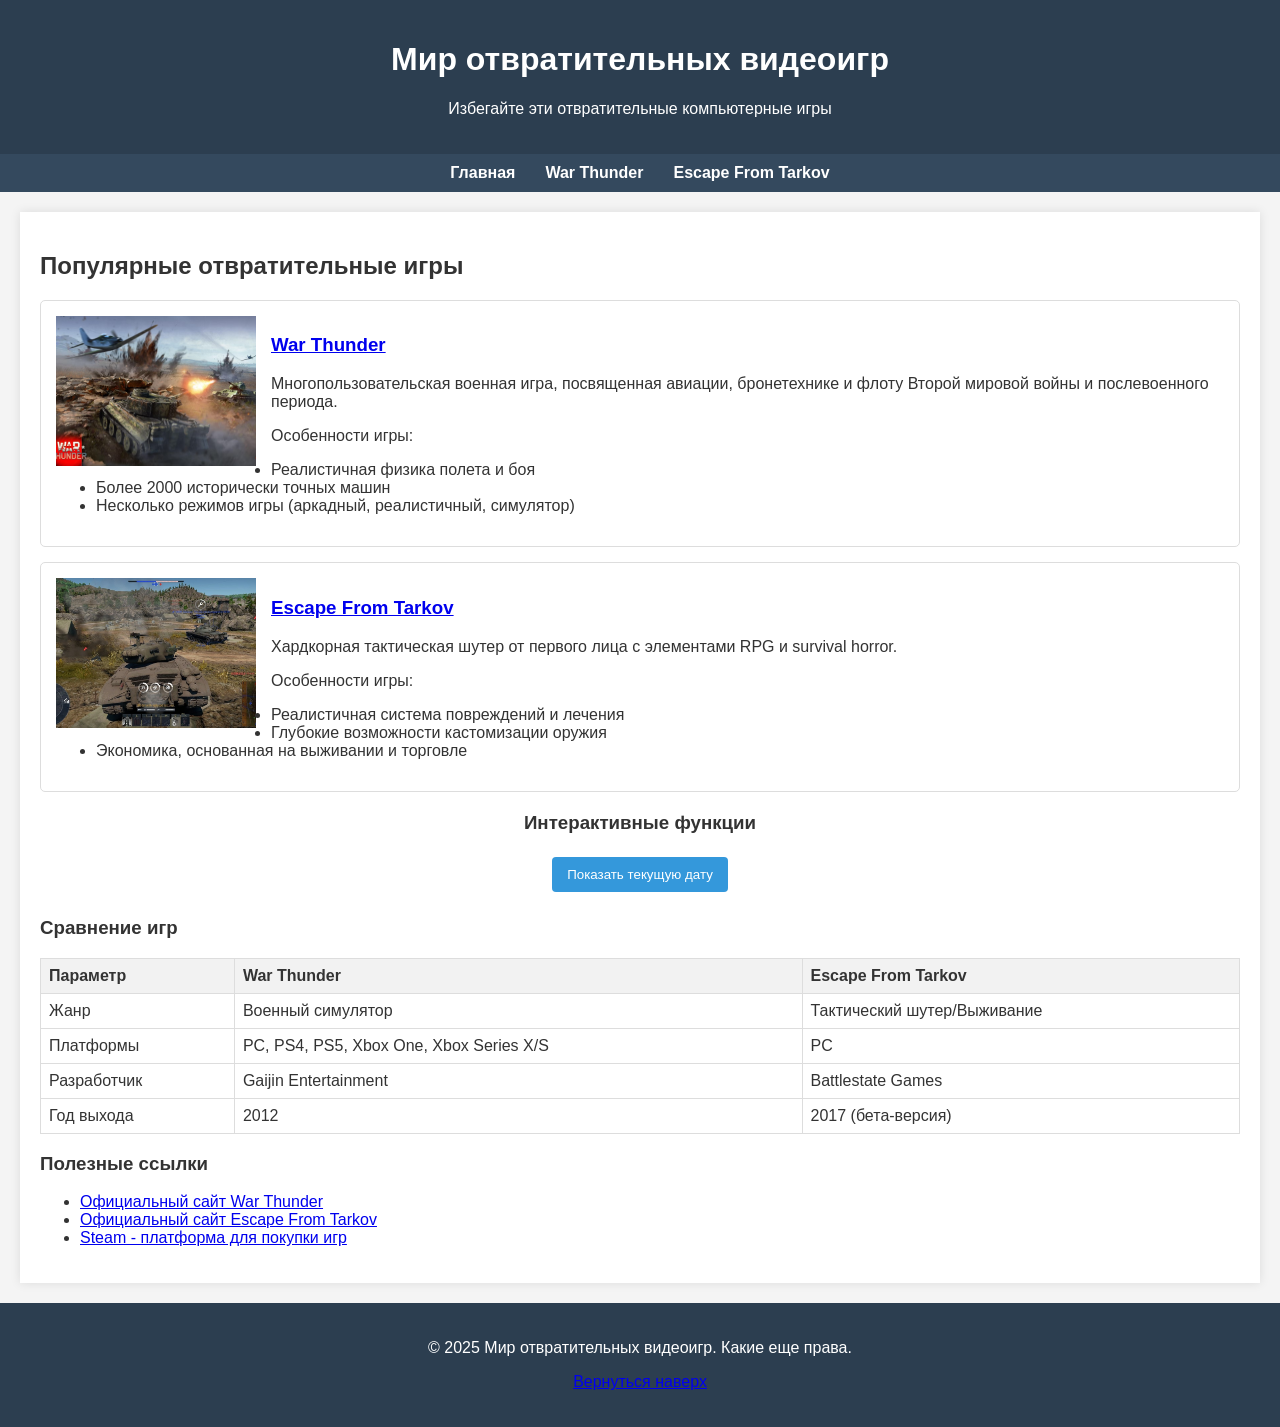
<file: index.html>
<!DOCTYPE html>
<html lang="ru">
<head>
    <meta charset="UTF-8">
    <meta name="viewport" content="width=device-width, initial-scale=1.0">
    <meta name="description" content="Сайт о популярных видеоиграх War Thunder и Escape From Tarkov">
    <meta name="keywords" content="видеоигры, War Thunder, Escape From Tarkov, гейминг">
    <title>Мир видеоигр - Главная</title>
    <link rel="stylesheet" href="styles.css">
</head>
<body>
    <header>
        <h1>Мир отвратительных видеоигр</h1>
        <p>Избегайте эти отвратительные компьютерные игры</p>
    </header>
    
    <nav>
        <ul>
            <li><a href="index.html">Главная</a></li>
            <li><a href="war_thunder.html">War Thunder</a></li>
            <li><a href="escape_from_tarkov.html">Escape From Tarkov</a></li>
        </ul>
    </nav>
    
    <div class="container">
        <h2>Популярные отвратительные игры</h2>
        
        <div class="game-card">
            <img src="img/wt - main.jpg" alt="War Thunder">
            <h3><a href="war_thunder.html">War Thunder</a></h3>
            <p>Многопользовательская военная игра, посвященная авиации, бронетехнике и флоту Второй мировой войны и послевоенного периода.</p>
            <p>Особенности игры:</p>
            <ul>
                <li>Реалистичная физика полета и боя</li>
                <li>Более 2000 исторически точных машин</li>
                <li>Несколько режимов игры (аркадный, реалистичный, симулятор)</li>
            </ul>
        </div>
        
        <div class="game-card">
            <img src="img/eft - main.jpg" alt="Escape From Tarkov">
            <h3><a href="escape_from_tarkov.html">Escape From Tarkov</a></h3>
            <p>Хардкорная тактическая шутер от первого лица с элементами RPG и survival horror.</p>
            <p>Особенности игры:</p>
            <ul>
                <li>Реалистичная система повреждений и лечения</li>
                <li>Глубокие возможности кастомизации оружия</li>
                <li>Экономика, основанная на выживании и торговле</li>
            </ul>
        </div>
        
        <div class="controls">
            <h3>Интерактивные функции</h3>
            <button onclick="showDate()">Показать текущую дату</button>
        </div>
        
        <h3>Сравнение игр</h3>
        <table>
            <tr>
                <th>Параметр</th>
                <th>War Thunder</th>
                <th>Escape From Tarkov</th>
            </tr>
            <tr>
                <td>Жанр</td>
                <td>Военный симулятор</td>
                <td>Тактический шутер/Выживание</td>
            </tr>
            <tr>
                <td>Платформы</td>
                <td>PC, PS4, PS5, Xbox One, Xbox Series X/S</td>
                <td>PC</td>
            </tr>
            <tr>
                <td>Разработчик</td>
                <td>Gaijin Entertainment</td>
                <td>Battlestate Games</td>
            </tr>
            <tr>
                <td>Год выхода</td>
                <td>2012</td>
                <td>2017 (бета-версия)</td>
            </tr>
        </table>
        
        <h3>Полезные ссылки</h3>
        <ul>
            <li><a href="https://warthunder.com" target="_blank">Официальный сайт War Thunder</a></li>
            <li><a href="https://www.escapefromtarkov.com" target="_blank">Официальный сайт Escape From Tarkov</a></li>
            <li><a href="https://store.steampowered.com" target="_blank">Steam - платформа для покупки игр</a></li>
        </ul>
    </div>
    
    <footer>
        <p>&copy; 2025 Мир отвратительных видеоигр. Какие еще права.</p>
        <p><a href="#top">Вернуться наверх</a></p>
    </footer>

    <script>
        function showDate() {
            const now = new Date();
            alert("Текущая дата и время: " + now.toLocaleString());
        }
        
        function changeBackground() {
            const colors = ["#f4f4f4", "#e8f4f8", "#f8e8e8", "#e8f8e8", "#f8f8e8"];
            const randomColor = colors[Math.floor(Math.random() * colors.length)];
            document.body.style.backgroundColor = randomColor;
        }
    </script>
</body>
</html>
</file>
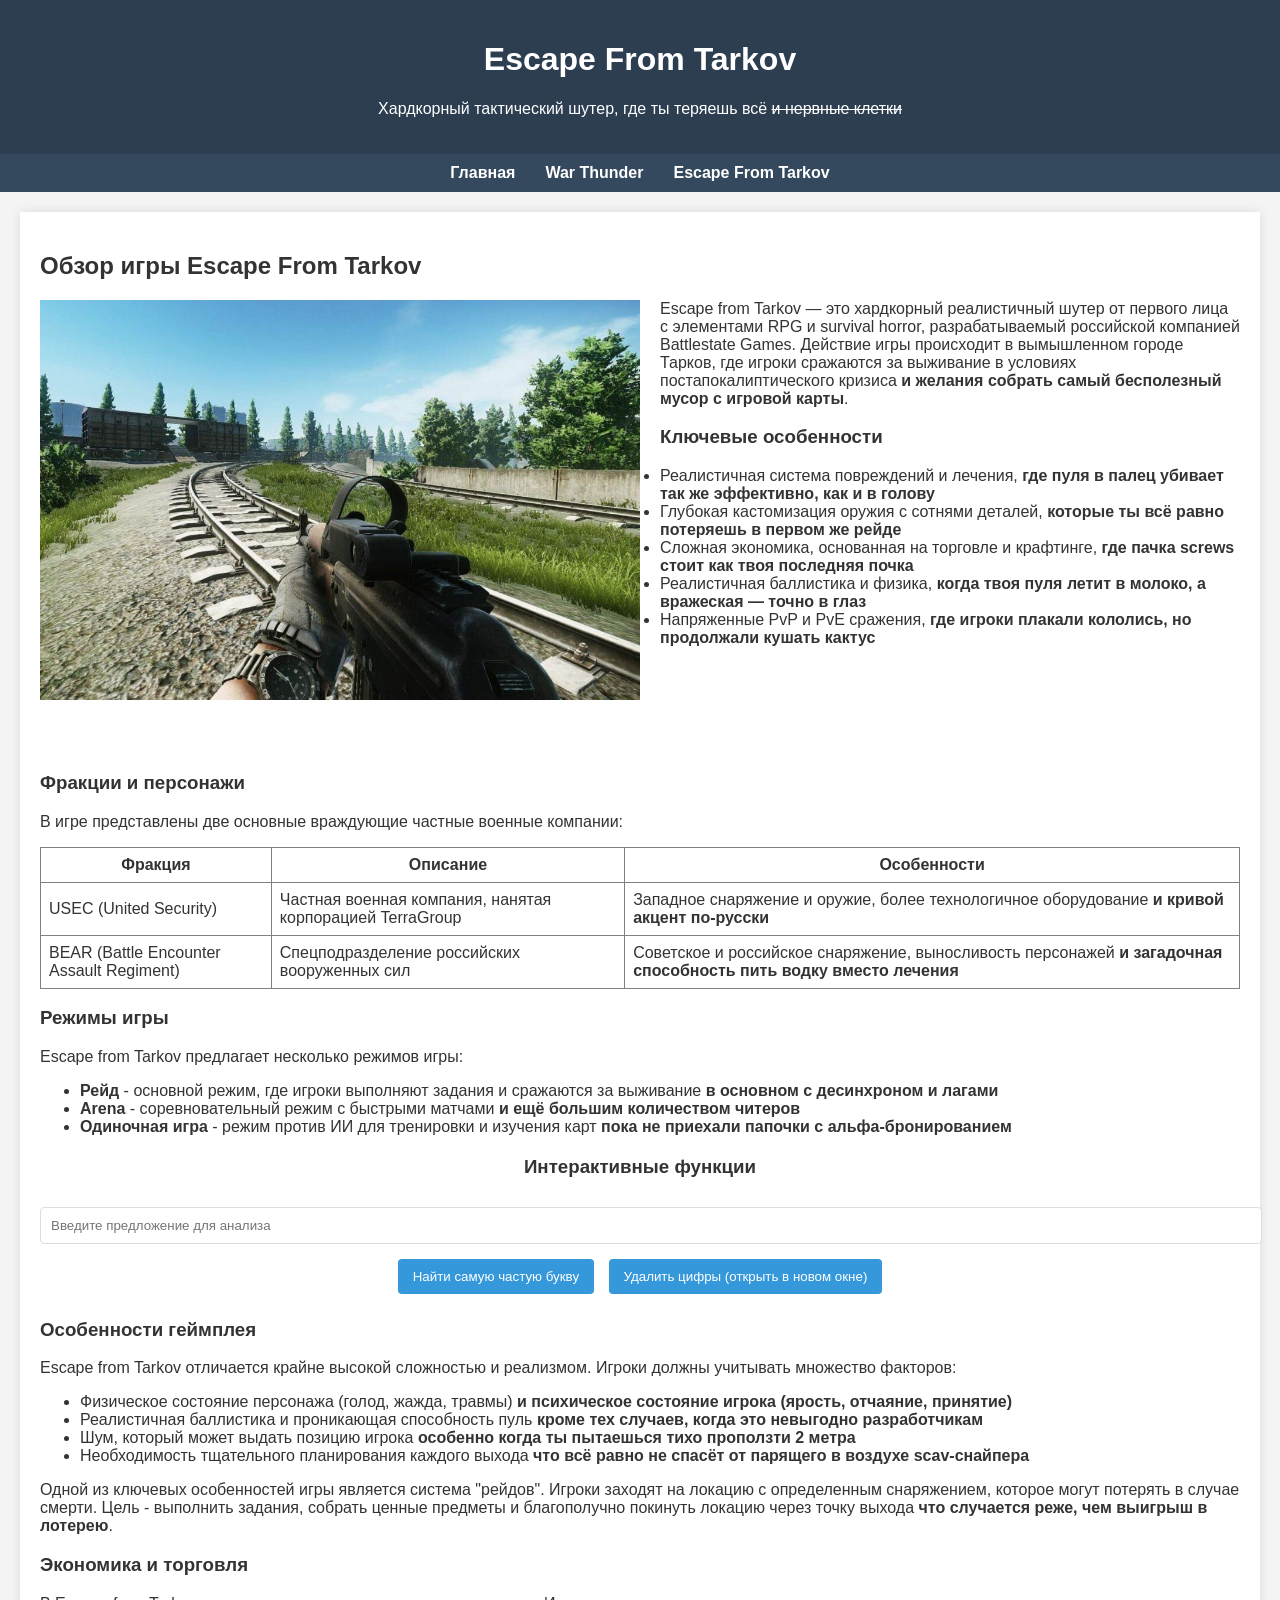
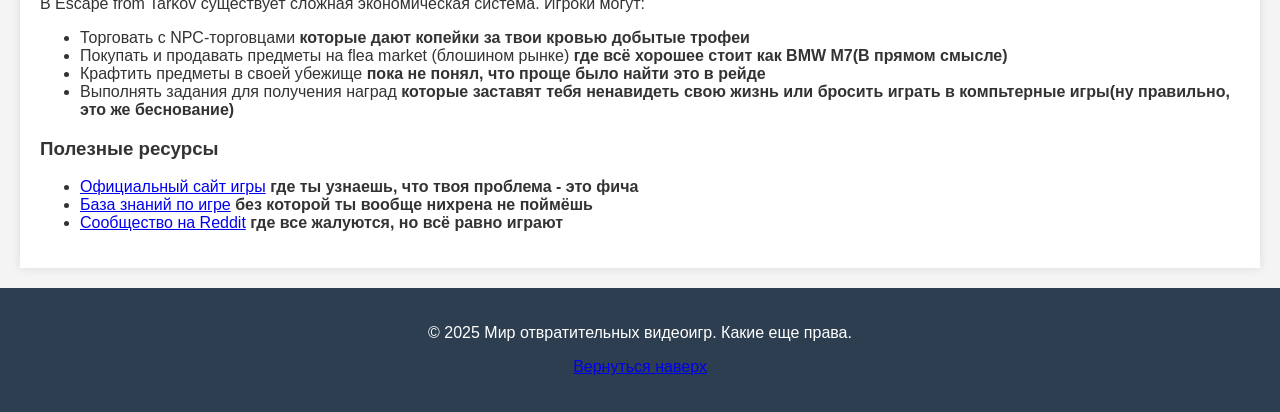
<file: escape_from_tarkov.html>
<!DOCTYPE html>
<html lang="ru">
<head>
    <meta charset="UTF-8">
    <meta name="viewport" content="width=device-width, initial-scale=1.0">
    <meta name="description" content="Подробная статья об игре Escape From Tarkov">
    <meta name="keywords" content="Escape From Tarkov, тактический шутер, выживание, хардкор">
    <title>Escape From Tarkov - Подробный обзор</title>
    <style>
        body {
            font-family: Arial, sans-serif;
            margin: 0;
            padding: 0;
            background-color: #f4f4f4;
            color: #333;
        }
        header {
            background-color: #2c3e50;
            color: white;
            padding: 20px;
            text-align: center;
        }
        nav {
            background-color: #34495e;
            padding: 10px;
        }
        nav ul {
            list-style-type: none;
            margin: 0;
            padding: 0;
            display: flex;
            justify-content: center;
        }
        nav li {
            margin: 0 15px;
        }
        nav a {
            color: white;
            text-decoration: none;
            font-weight: bold;
        }
        .container {
            max-width: 1200px;
            margin: 20px auto;
            padding: 20px;
            background-color: white;
            box-shadow: 0 0 10px rgba(0,0,0,0.1);
        }
        .content-img {
            float: left;
            margin: 0 20px 20px 0;
            width: 600px;
        }
        .text-input {
            width: 100%;
            padding: 10px;
            margin: 10px 0;
            border: 1px solid #ddd;
            border-radius: 4px;
        }
        .controls {
            margin: 20px 0;
            text-align: center;
        }
        button {
            padding: 10px 15px;
            margin: 5px;
            background-color: #3498db;
            color: white;
            border: none;
            border-radius: 4px;
            cursor: pointer;
        }
        button:hover {
            background-color: #2980b9;
        }
        footer {
            background-color: #2c3e50;
            color: white;
            text-align: center;
            padding: 20px;
            margin-top: 20px;
        }
    </style>
</head>
<body>
    <header>
        <h1>Escape From Tarkov</h1>
        <p>Хардкорный тактический шутер, где ты теряешь всё <s>и нервные клетки</s></p>
    </header>
    
    <nav>
        <ul>
            <li><a href="index.html">Главная</a></li>
            <li><a href="war_thunder.html">War Thunder</a></li>
            <li><a href="escape_from_tarkov.html">Escape From Tarkov</a></li>
        </ul>
    </nav>
    
    <div class="container">
        <h2>Обзор игры Escape From Tarkov</h2>
        
        <img src="img/eft - gp.jpg" class="content-img">
        
        <p>Escape from Tarkov — это хардкорный реалистичный шутер от первого лица с элементами RPG и survival horror, разрабатываемый российской компанией Battlestate Games. Действие игры происходит в вымышленном городе Тарков, где игроки сражаются за выживание в условиях постапокалиптического кризиса <b>и желания собрать самый бесполезный мусор с игровой карты</b>.</p>
        
        <h3>Ключевые особенности</h3>
        <ul>
            <li>Реалистичная система повреждений и лечения, <b>где пуля в палец убивает так же эффективно, как и в голову</b></li>
            <li>Глубокая кастомизация оружия с сотнями деталей, <b>которые ты всё равно потеряешь в первом же рейде</b></li>
            <li>Сложная экономика, основанная на торговле и крафтинге, <b>где пачка screws стоит как твоя последняя почка</b></li>
            <li>Реалистичная баллистика и физика, <b>когда твоя пуля летит в молоко, а вражеская — точно в глаз</b></li>
            <li>Напряженные PvP и PvE сражения, <b>где игроки плакали кололись, но продолжали кушать кактус</b></li>
        </ul>
        <br>
        <br>
        <br>
        <br>
        <br>
        <h3>Фракции и персонажи</h3>
        <p>В игре представлены две основные враждующие частные военные компании:</p>
        <table border="1" cellpadding="8" cellspacing="0" style="width:100%; border-collapse: collapse;">
            <tr>
                <th>Фракция</th>
                <th>Описание</th>
                <th>Особенности</th>
            </tr>
            <tr>
                <td>USEC (United Security)</td>
                <td>Частная военная компания, нанятая корпорацией TerraGroup</td>
                <td>Западное снаряжение и оружие, более технологичное оборудование <b>и кривой акцент по-русски</b></td>
            </tr>
            <tr>
                <td>BEAR (Battle Encounter Assault Regiment)</td>
                <td>Спецподразделение российских вооруженных сил</td>
                <td>Советское и российское снаряжение, выносливость персонажей <b>и загадочная способность пить водку вместо лечения</b></td>
            </tr>
        </table>
        
        <h3>Режимы игры</h3>
        <p>Escape from Tarkov предлагает несколько режимов игры:</p>
        <ul>
            <li><strong>Рейд</strong> - основной режим, где игроки выполняют задания и сражаются за выживание <b>в основном с десинхроном и лагами</b></li>
            <li><strong>Arena</strong> - соревновательный режим с быстрыми матчами <b>и ещё большим количеством читеров</b></li>
            <li><strong>Одиночная игра</strong> - режим против ИИ для тренировки и изучения карт <b>пока не приехали папочки с альфа-бронированием</b></li>
        </ul>
        
        <div class="controls">
            <h3>Интерактивные функции</h3>
            <input type="text" id="sentenceInput" class="text-input" placeholder="Введите предложение для анализа">
            <button onclick="findMostFrequentLetter()">Найти самую частую букву</button>
            <button onclick="removeDigits()">Удалить цифры (открыть в новом окне)</button>
        </div>
        
        <h3>Особенности геймплея</h3>
        <p>Escape from Tarkov отличается крайне высокой сложностью и реализмом. Игроки должны учитывать множество факторов:</p>
        <ul>
            <li>Физическое состояние персонажа (голод, жажда, травмы) <b>и психическое состояние игрока (ярость, отчаяние, принятие)</b></li>
            <li>Реалистичная баллистика и проникающая способность пуль <b>кроме тех случаев, когда это невыгодно разработчикам</b></li>
            <li>Шум, который может выдать позицию игрока <b>особенно когда ты пытаешься тихо проползти 2 метра</b></li>
            <li>Необходимость тщательного планирования каждого выхода <b>что всё равно не спасёт от парящего в воздухе scav-снайпера</b></li>
        </ul>
        
        <p>Одной из ключевых особенностей игры является система "рейдов". Игроки заходят на локацию с определенным снаряжением, которое могут потерять в случае смерти. Цель - выполнить задания, собрать ценные предметы и благополучно покинуть локацию через точку выхода <b>что случается реже, чем выигрыш в лотерею</b>.</p>
        
        <h3>Экономика и торговля</h3>
        <p>В Escape from Tarkov существует сложная экономическая система. Игроки могут:</p>
        <ul>
            <li>Торговать с NPC-торговцами <b>которые дают копейки за твои кровью добытые трофеи</b></li>
            <li>Покупать и продавать предметы на flea market (блошином рынке) <b>где всё хорошее стоит как BMW M7(В прямом смысле)</b></li>
            <li>Крафтить предметы в своей убежище <b>пока не понял, что проще было найти это в рейде</b></li>
            <li>Выполнять задания для получения наград <b>которые заставят тебя ненавидеть свою жизнь или бросить играть в компьтерные игры(ну правильно, это же беснование)</b></li>
        </ul>
        
        <h3>Полезные ресурсы</h3>
        <ul>
            <li><a href="https://www.escapefromtarkov.com" target="_blank">Официальный сайт игры</a> <b>где ты узнаешь, что твоя проблема - это фича</b></li>
            <li><a href="https://tarkov.dev" target="_blank">База знаний по игре</a> <b>без которой ты вообще нихрена не поймёшь</b></li>
            <li><a href="https://www.reddit.com/r/EscapefromTarkov" target="_blank">Сообщество на Reddit</a> <b>где все жалуются, но всё равно играют</b></li>
        </ul>
    </div>
    
    <footer>
        <p>&copy; 2025 Мир отвратительных видеоигр. Какие еще права.</p>
        <p><a href="#top">Вернуться наверх</a></p>
    </footer>

    <script>
        function findMostFrequentLetter() {
            const input = document.getElementById('sentenceInput').value;
            if (!input) {
                alert('Пожалуйста, введите предложение');
                return;
            }
            
            // Приводим к нижнему регистру и удаляем всё, кроме букв
            const cleanText = input.toLowerCase().replace(/[^a-zA-Zа-яА-Я]/g, '');
            
            if (cleanText.length === 0) {
                alert('В предложении нет букв');
                return;
            }
            
            // Считаем частоту букв
            const frequency = {};
            for (let char of cleanText) {
                frequency[char] = (frequency[char] || 0) + 1;
            }
            
            // Находим самую частую букву
            let maxChar = '';
            let maxCount = 0;
            
            for (let char in frequency) {
                if (frequency[char] > maxCount) {
                    maxCount = frequency[char];
                    maxChar = char;
                }
            }
            
            alert(`Самая частая буква: "${maxChar}" (встречается ${maxCount} раз)`);
        }
        
        function removeDigits() {
            const input = document.getElementById('sentenceInput').value;
            if (!input) {
                alert('Пожалуйста, введите предложение');
                return;
            }
            
            // Удаляем цифры
            const result = input.replace(/\d/g, '');
            
            // Открываем новое окно с результатом
            const newWindow = window.open('', '_blank', 'width=600,height=400');
            newWindow.document.write(`
                <html>
                <head>
                    <title>Результат удаления цифр</title>
                    <style>
                        body { font-family: Arial, sans-serif; padding: 20px; }
                    </style>
                </head>
                <body>
                    <h2>Результат удаления цифр</h2>
                    <p><strong>Исходный текст:</strong> ${input}</p>
                    <p><strong>Текст без цифр:</strong> ${result}</p>
                    <button onclick="window.close()">Закрыть окно</button>
                </body>
                </html>
            `);
        }
    </script>
</body>
</html>
</file>
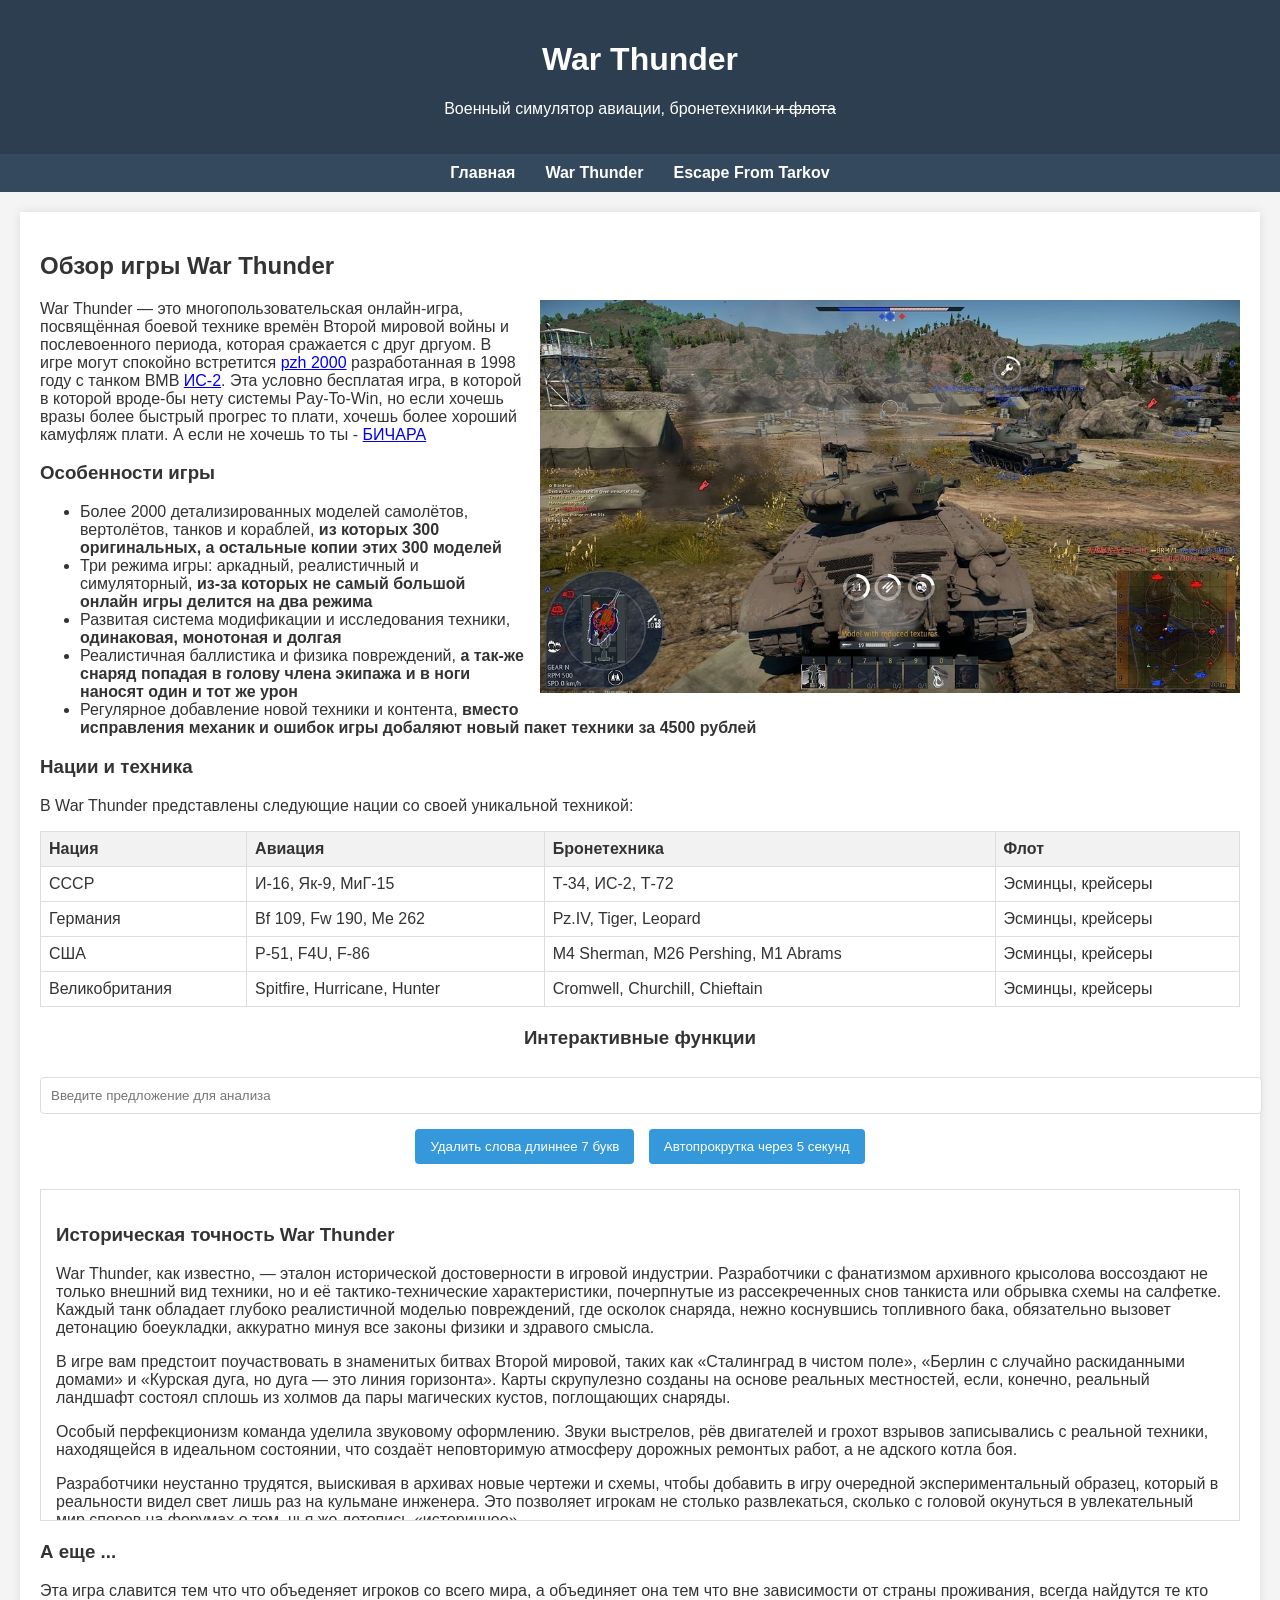
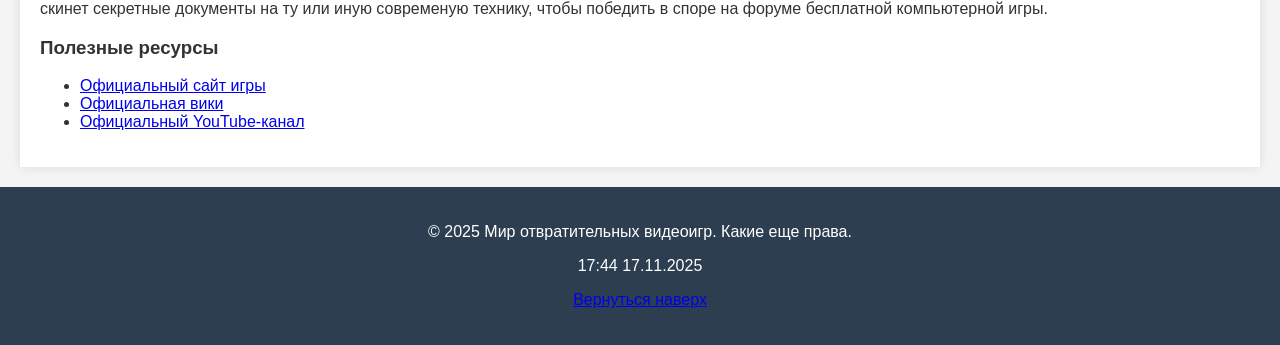
<file: war_thunder.html>
<!DOCTYPE html>
<html lang="ru">
<head>
    <meta charset="UTF-8">
    <meta name="viewport" content="width=device-width, initial-scale=1.0">
    <meta name="description" content="Подробная статья об игре War Thunder">
    <meta name="keywords" content="War Thunder, авиасимулятор, танки, военная игра">
    <title>War Thunder - Подробный обзор</title>
    <link rel="stylesheet" href="styles.css">
</head>
<body>
    <header>
        <h1>War Thunder</h1>
        <p>Военный симулятор авиации, бронетехники<s> и флота</s></p>
    </header>
    
    <nav>
        <ul>
            <li><a href="index.html">Главная</a></li>
            <li><a href="war_thunder.html">War Thunder</a></li>
            <li><a href="escape_from_tarkov.html">Escape From Tarkov</a></li>
        </ul>
    </nav>
    
    <div class="container">
        <h2>Обзор игры War Thunder</h2>
        
        <img src="img/wt - gp.jpg" class="content-img">
        
        <p>War Thunder — это многопользовательская онлайн-игра, посвящённая боевой технике времён Второй мировой войны и послевоенного периода, которая сражается с друг дргуом. В игре могут спокойно встретится <a href="https://https://ru.wikipedia.org/wiki/PzH_2000">pzh 2000</a> разработанная в 1998 году с танком ВМВ <a href="https://https://ru.wikipedia.org/wiki/ИС-2">ИС-2</a>. Эта условно бесплатая игра, в которой в которой вроде-бы нету системы Pay-To-Win, но если хочешь вразы более быстрый прогрес то плати, хочешь более хороший камуфляж плати. А если не хочешь то ты - <a href="https://www.youtube.com/watch?v=eSr7m7yvA8E">БИЧАРА</a></p>
        
        <h3>Особенности игры</h3>
        <ul>
            <li>Более 2000 детализированных моделей самолётов, вертолётов, танков и кораблей,<b> из которых 300 оригинальных, а остальные копии этих 300 моделей</b></li>
            <li>Три режима игры: аркадный, реалистичный и симуляторный, <b>из-за которых не самый большой онлайн игры делится на два режима</b></li>
            <li>Развитая система модификации и исследования техники, <b>одинаковая, монотоная и долгая</b></li>
            <li>Реалистичная баллистика и физика повреждений, <b>а так-же снаряд попадая в голову члена экипажа и в ноги  наносят один и тот же урон</b></li>
            <li>Регулярное добавление новой техники и контента, <b>вместо исправления механик и ошибок игры добаляют новый пакет техники за 4500 рублей</b></li>
        </ul>
        
        <h3>Нации и техника</h3>
        <p>В War Thunder представлены следующие нации со своей уникальной техникой:</p>
        <table>
            <tr>
                <th>Нация</th>
                <th>Авиация</th>
                <th>Бронетехника</th>
                <th>Флот</th>
            </tr>
            <tr>
                <td>СССР</td>
                <td>И-16, Як-9, МиГ-15</td>
                <td>Т-34, ИС-2, Т-72</td>
                <td>Эсминцы, крейсеры</td>
            </tr>
            <tr>
                <td>Германия</td>
                <td>Bf 109, Fw 190, Me 262</td>
                <td>Pz.IV, Tiger, Leopard</td>
                <td>Эсминцы, крейсеры</td>
            </tr>
            <tr>
                <td>США</td>
                <td>P-51, F4U, F-86</td>
                <td>M4 Sherman, M26 Pershing, M1 Abrams</td>
                <td>Эсминцы, крейсеры</td>
            </tr>
            <tr>
                <td>Великобритания</td>
                <td>Spitfire, Hurricane, Hunter</td>
                <td>Cromwell, Churchill, Chieftain</td>
                <td>Эсминцы, крейсеры</td>
            </tr>
        </table>
        
        <div class="controls">
            <h3>Интерактивные функции</h3>
            <input type="text" id="sentenceInput" class="text-input" placeholder="Введите предложение для анализа">
            <button onclick="removeLongWords()">Удалить слова длиннее 7 букв</button>
            <button onclick="startAutoScroll()">Автопрокрутка через 5 секунд</button>
        </div>
        
        <div id="scroll-target">
            <h3>Историческая точность War Thunder</h3>
            <p>War Thunder, как известно, — эталон исторической достоверности в игровой индустрии. Разработчики с фанатизмом архивного крысолова воссоздают не только внешний вид техники, но и её тактико-технические характеристики, почерпнутые из рассекреченных снов танкиста или обрывка схемы на салфетке. Каждый танк обладает глубоко реалистичной моделью повреждений, где осколок снаряда, нежно коснувшись топливного бака, обязательно вызовет детонацию боеукладки, аккуратно минуя все законы физики и здравого смысла.</p>
	    <p>В игре вам предстоит поучаствовать в знаменитых битвах Второй мировой, таких как «Сталинград в чистом поле», «Берлин с случайно раскиданными домами» и «Курская дуга, но дуга — это линия горизонта». Карты скрупулезно созданы на основе реальных местностей, если, конечно, реальный ландшафт состоял сплошь из холмов да пары магических кустов, поглощающих снаряды.</p>
            <p>Особый перфекционизм команда уделила звуковому оформлению. Звуки выстрелов, рёв двигателей и грохот взрывов записывались с реальной техники, находящейся в идеальном состоянии, что создаёт неповторимую атмосферу дорожных ремонтых работ, а не адского котла боя.</p>
            <p>Разработчики неустанно трудятся, выискивая в архивах новые чертежи и схемы, чтобы добавить в игру очередной экспериментальный образец, который в реальности видел свет лишь раз на кульмане инженера. Это позволяет игрокам не столько развлекаться, сколько с головой окунуться в увлекательный мир споров на форумах о том, чья же летопись «историчнее».</p>
            <p>Ну и конечно, War Thunder — это мощный образовательный проект. Нет лучшего способа изучить историю, чем лично убедиться, как твой исторически точный тяжёлый танк пробивается насквозь снарядом, который по всем документам должен был лишь оставить царапину. Познавательно до слёз.</p>
        </div>
       
	<h3>А еще ...</h3>
	<p>Эта игра славится тем что что объеденяет игроков со всего мира, а объединяет она тем что вне зависимости от страны проживания, всегда найдутся те кто скинет секретные документы на ту или иную современую технику, чтобы победить в споре на форуме бесплатной компьютерной игры.</p>


        <h3>Полезные ресурсы</h3>
        <ul>
            <li><a href="https://warthunder.com" target="_blank">Официальный сайт игры</a></li>
            <li><a href="https://wiki.warthunder.com" target="_blank">Официальная вики</a></li>
            <li><a href="https://www.youtube.com/user/WarThunderOfficial" target="_blank">Официальный YouTube-канал</a></li>
        </ul>
    </div>
    
    <footer>
        <p>&copy; 2025 Мир отвратительных видеоигр. Какие еще права.</p>17:44 17.11.2025
        <p><a href="#top">Вернуться наверх</a></p>
    </footer>

    <script>
        function removeLongWords() {
            const input = document.getElementById('sentenceInput').value;
            if (!input) {
                alert('Пожалуйста, введите предложение');
                return;
            }
            
            const words = input.split(' ');
            const filteredWords = words.filter(word => {
                // Учитываем только буквы (игнорируем знаки препинания)
                const cleanWord = word.replace(/[^a-zA-Zа-яА-Я]/g, '');
                return cleanWord.length <= 7;
            });
            
            const result = filteredWords.join(' ');
            alert('Результат: ' + result);
        }
        
        function startAutoScroll() {
            setTimeout(() => {
                const scrollElement = document.getElementById('scroll-target');
                scrollElement.scrollTop = scrollElement.scrollHeight;
            }, 5000);
            alert('Автопрокрутка начнется через 5 секунд');
        }
    </script>
</body>
</html>
</file>
<file: styles.css>
/* Общие стили для всех страниц */
body {
    font-family: Arial, sans-serif;
    margin: 0;
    padding: 0;
    background-color: #f4f4f4;
    color: #333;
    transition: background-color 0.5s;
}

header {
    background-color: #2c3e50;
    color: white;
    padding: 20px;
    text-align: center;
}

nav {
    background-color: #34495e;
    padding: 10px;
}

nav ul {
    list-style-type: none;
    margin: 0;
    padding: 0;
    display: flex;
    justify-content: center;
}

nav li {
    margin: 0 15px;
}

nav a {
    color: white;
    text-decoration: none;
    font-weight: bold;
}

.container {
    max-width: 1200px;
    margin: 20px auto;
    padding: 20px;
    background-color: white;
    box-shadow: 0 0 10px rgba(0,0,0,0.1);
}

.game-card {
    border: 1px solid #ddd;
    border-radius: 5px;
    padding: 15px;
    margin: 15px 0;
    overflow: hidden;
}

.game-card img {
    float: left;
    margin-right: 15px;
    width: 200px;
    height: 150px;
    object-fit: cover;
}

.controls {
    margin: 20px 0;
    text-align: center;
}

button {
    padding: 10px 15px;
    margin: 5px;
    background-color: #3498db;
    color: white;
    border: none;
    border-radius: 4px;
    cursor: pointer;
}

button:hover {
    background-color: #2980b9;
}

footer {
    background-color: #2c3e50;
    color: white;
    text-align: center;
    padding: 20px;
    margin-top: 20px;
}

/* Стили для страницы War Thunder */
.content-img {
    float: right;
    margin: 0 0 15px 15px;
    width: 700px;
}

.text-input {
    width: 100%;
    padding: 10px;
    margin: 10px 0;
    border: 1px solid #ddd;
    border-radius: 4px;
}

#scroll-target {
    height: 300px;
    overflow-y: scroll;
    border: 1px solid #ddd;
    padding: 15px;
    margin: 20px 0;
}

/* Стили для страницы Escape From Tarkov */
.tarkov-img {
    float: left;
    margin: 0 15px 15px 0;
    width: 300px;
}

/* Стили для таблиц */
table {
    border-collapse: collapse;
    width: 100%;
    margin: 15px 0;
}

th, td {
    border: 1px solid #ddd;
    padding: 8px;
    text-align: left;
}

th {
    background-color: #f2f2f2;
}
</file>
